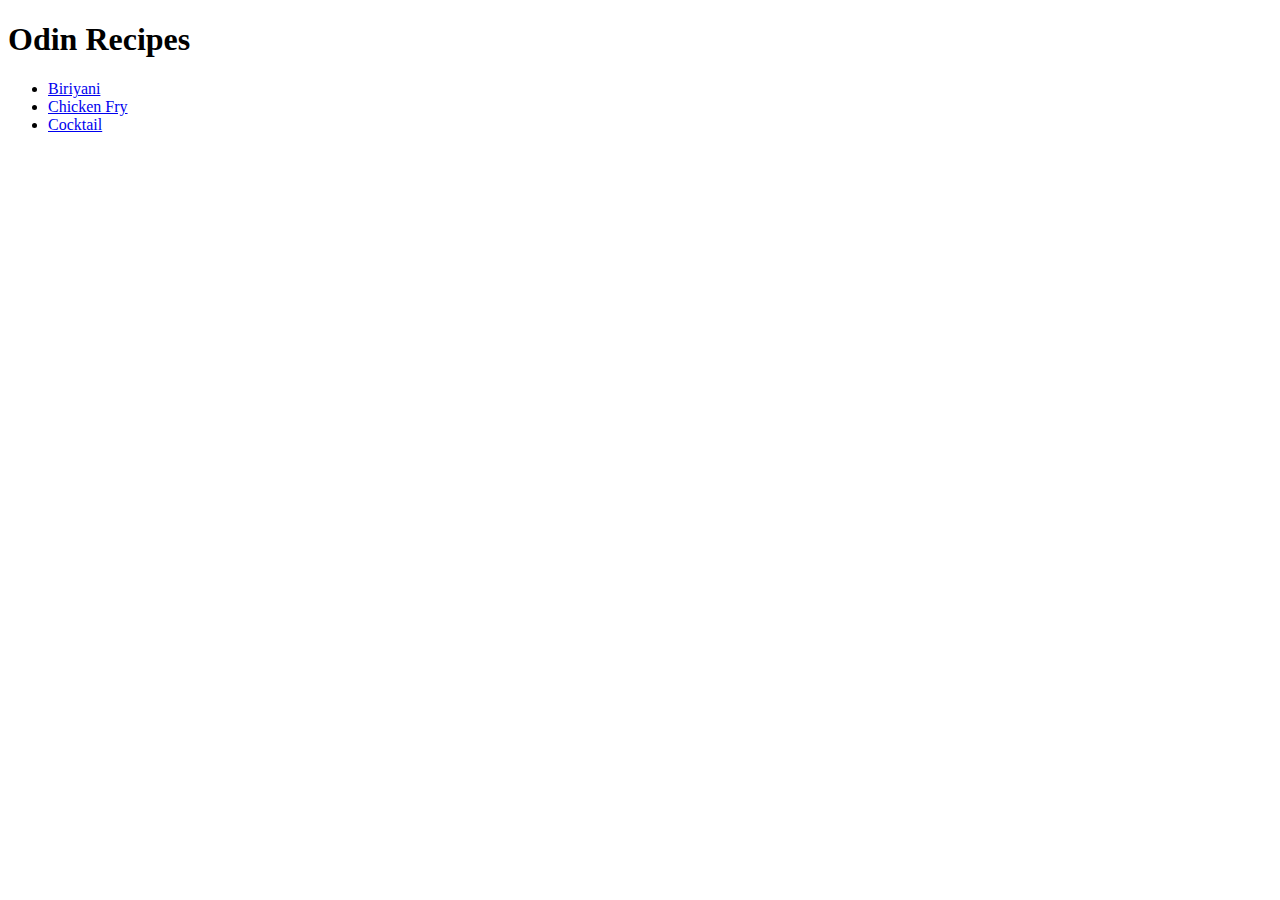
<file: index.html>
<!DOCTYPE html>
<html lang="en">
<head>
    <meta charset="UTF-8">
    <meta http-equiv="X-UA-Compatible" content="IE=edge">
    <meta name="viewport" content="width=device-width, initial-scale=1.0">
    <link rel="stylesheet" href="styles.css">
    <title>Home</title>
</head>
<body>
    <h1>Odin Recipes</h1>
    <p>
        <ul>
            <li>
                <a href="recipies/biriyani.html">Biriyani</a>
            </li>
            <li>
                <a href="recipies/chickenfry.html">Chicken Fry</a>
            </li>
            <li>
                <a href ="recipies/cocktail.html">Cocktail</a>
            </li>
        </ul>
    </p>
</body>
</html>
</file>
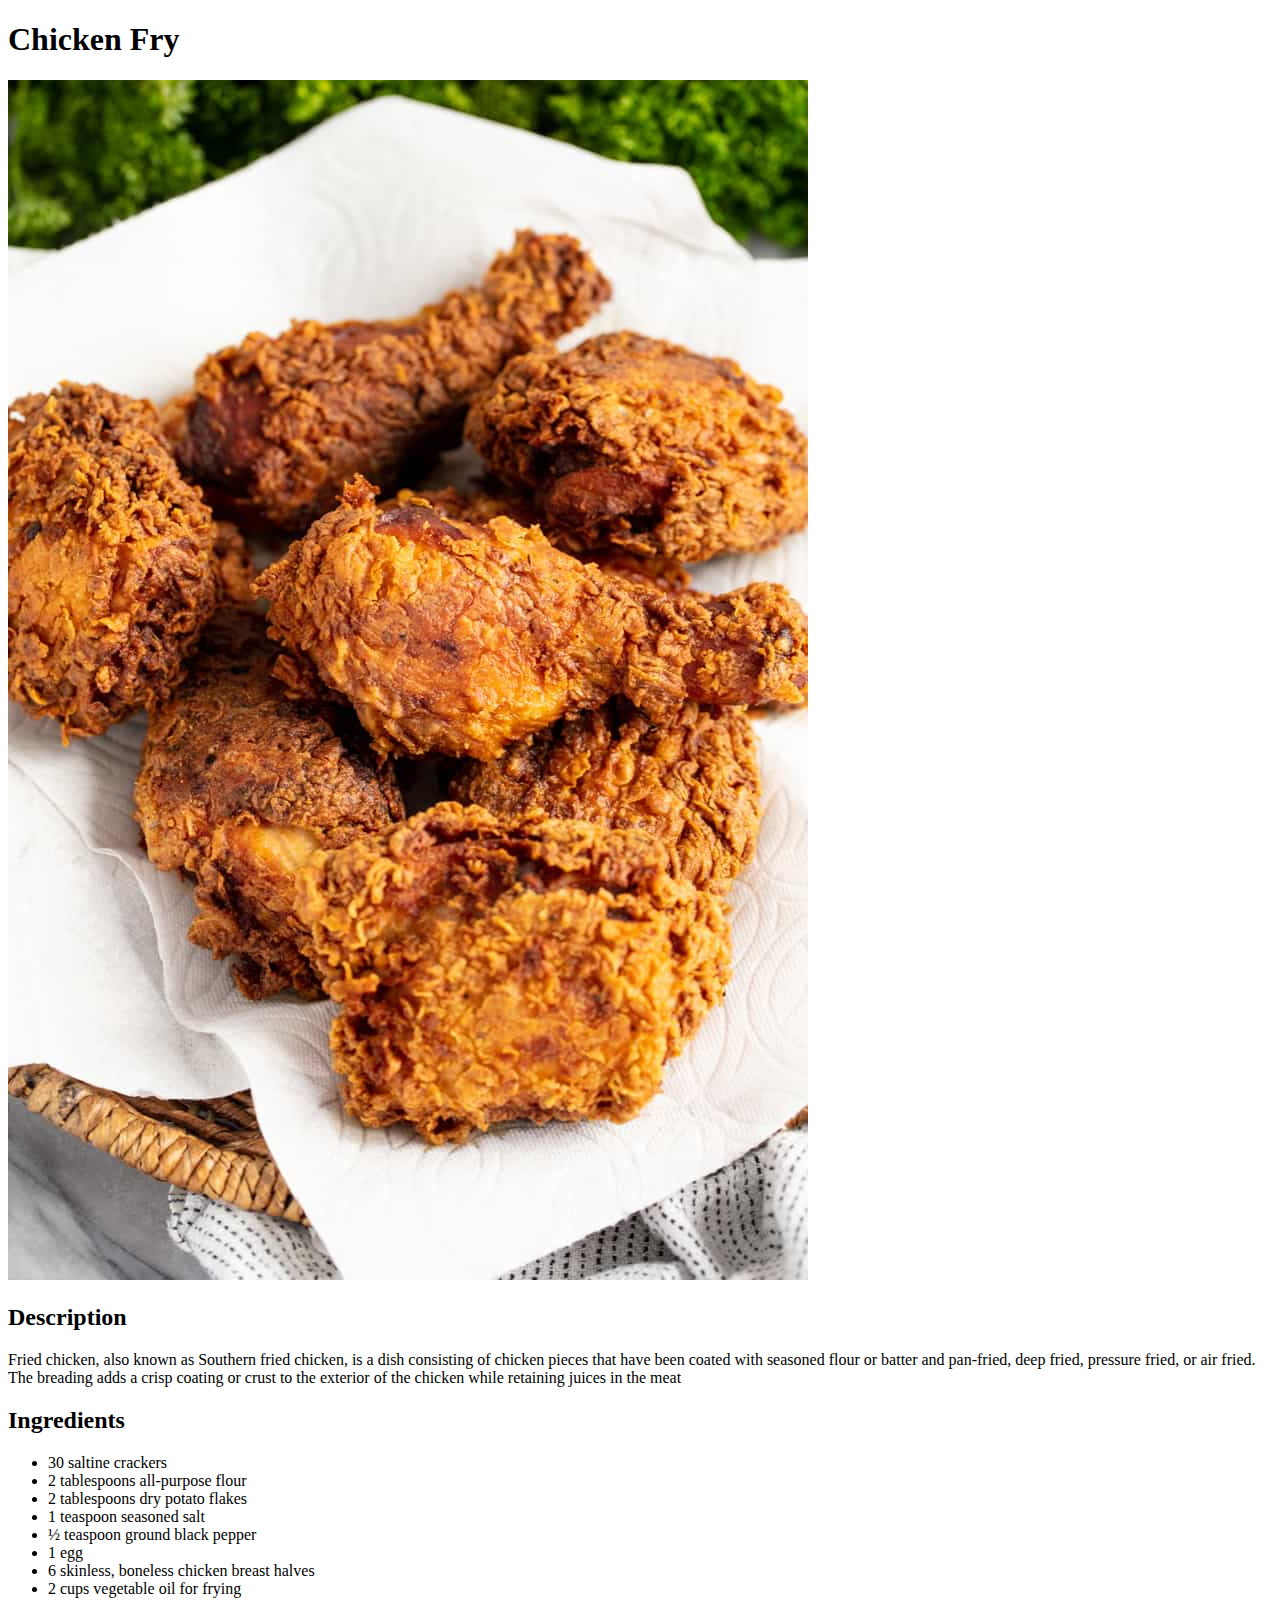
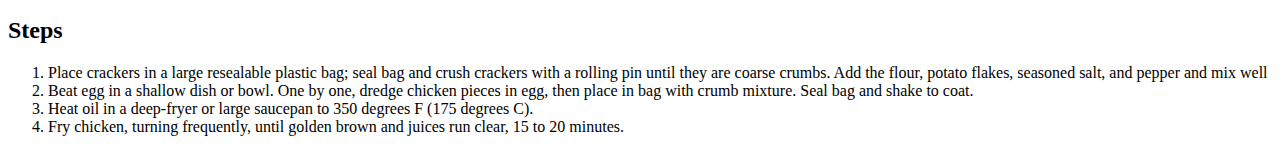
<file: recipies/chickenfry.html>
<!DOCTYPE html>
<html lang="en">
<head>
    <meta charset="UTF-8">
    <meta http-equiv="X-UA-Compatible" content="IE=edge">
    <meta name="viewport" content="width=device-width, initial-scale=1.0">
    <title>Chicken fry</title>
</head>
<body>
    <h1>Chicken Fry</h1>
    <img src="Fried-Chicken-4-1.jpeg">
    <h2>Description</h2>
    <p>Fried chicken, also known as Southern fried chicken, is a dish consisting of chicken pieces that have been coated with seasoned flour or batter and pan-fried, deep fried, pressure fried, or air fried. The breading adds a crisp coating or crust to the exterior of the chicken while retaining juices in the meat</p>
    <h2>Ingredients</h2>
    <ul>
        <li>30 saltine crackers</li>

        <li>2 tablespoons all-purpose flour</li>
            
        <li>2 tablespoons dry potato flakes</li>
            
        <li>1 teaspoon seasoned salt</li>
            
        <li>½ teaspoon ground black pepper</li>
            
        <li>1 egg</li>
            
        <li>6 skinless, boneless chicken breast halves</li>
            
        <li>2 cups vegetable oil for frying</li>
    </ul>
    <h2>Steps</h2>
    <ol>
        <li>Place crackers in a large resealable plastic bag; seal bag and crush crackers with a rolling pin until they are coarse crumbs. Add the flour, potato flakes, seasoned salt, and pepper and mix well</li>
        <li>Beat egg in a shallow dish or bowl. One by one, dredge chicken pieces in egg, then place in bag with crumb mixture. Seal bag and shake to coat.</li>
        <li>Heat oil in a deep-fryer or large saucepan to 350 degrees F (175 degrees C).</li>
        <li>Fry chicken, turning frequently, until golden brown and juices run clear, 15 to 20 minutes.</li>
    </ol>

</body>
</html>
</file>
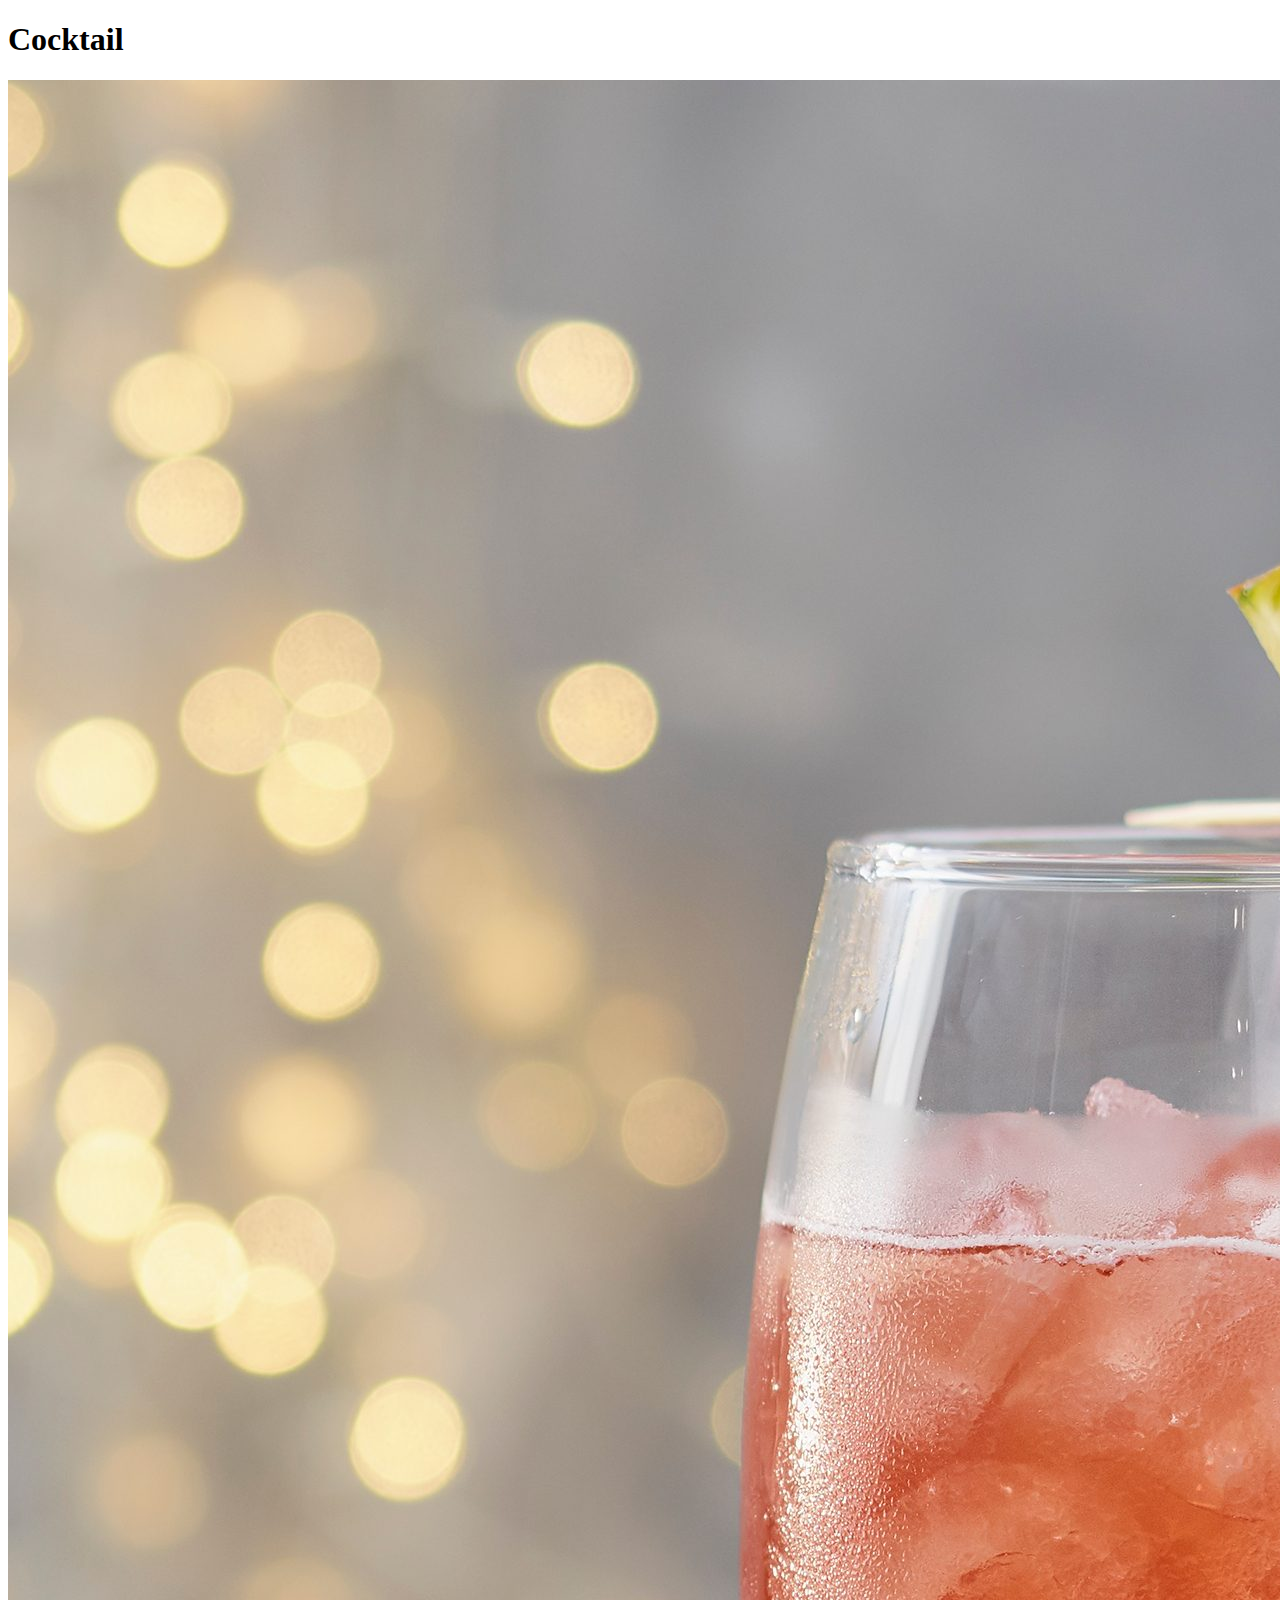
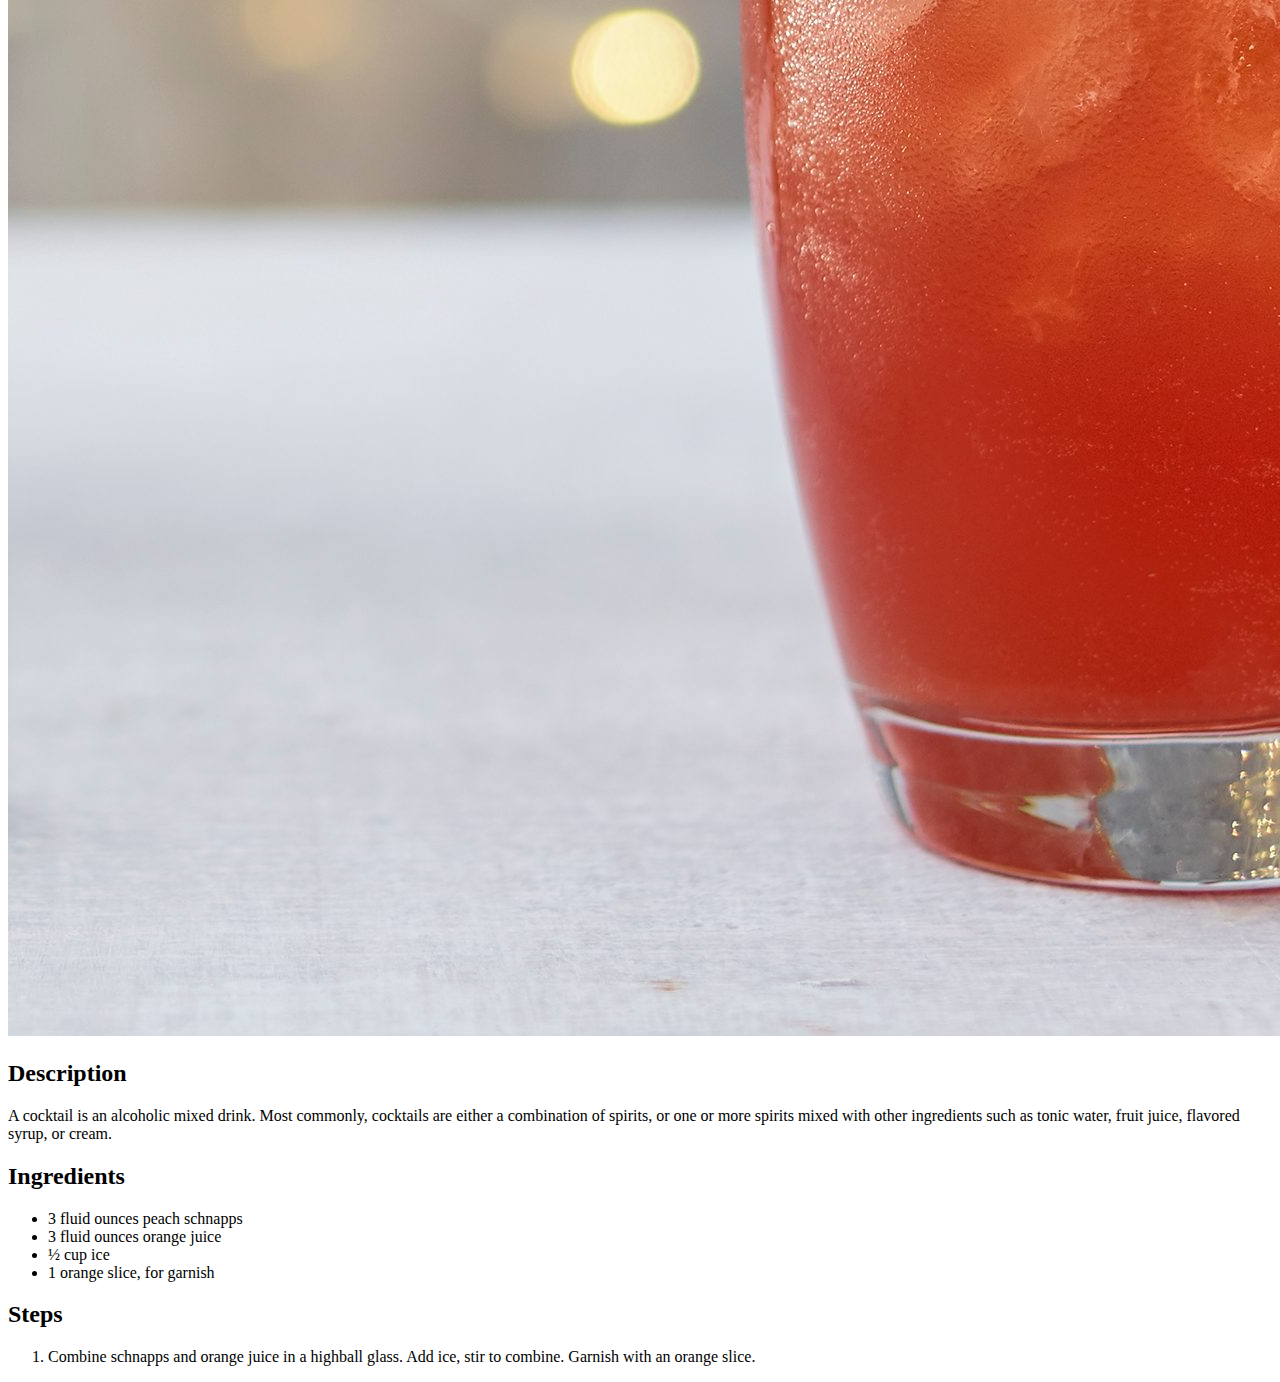
<file: recipies/cocktail.html>
<!DOCTYPE html>
<html lang="en">
<head>
    <meta charset="UTF-8">
    <meta http-equiv="X-UA-Compatible" content="IE=edge">
    <meta name="viewport" content="width=device-width, initial-scale=1.0">
    <title>Cocktail</title>
</head>
<body>
    <h1>Cocktail</h1>
    <img src="cocktail.jpeg">
    <h2>Description</h2>
    <p>A cocktail is an alcoholic mixed drink. Most commonly, cocktails are either a combination of spirits, or one or more spirits mixed with other ingredients such as tonic water, fruit juice, flavored syrup, or cream.</p>
    <h2>Ingredients</h2>
    <ul>
        <li>3 fluid ounces peach schnapps</li>

        <li>3 fluid ounces orange juice</li>
            
        <li>½ cup ice</li>
            
        <li>1 orange slice, for garnish</li>
    </ul>
    <h2>Steps</h2>
    <ol>
        <li>Combine schnapps and orange juice in a highball glass. Add ice, stir to combine. Garnish with an orange slice.</li>
    </ol>
</body>
</html>
</file>
<file: styles.css>
body {
  background : #FFFFFF ;
}
img {
  width : 100%;
  height : 100%;
}
</file>
